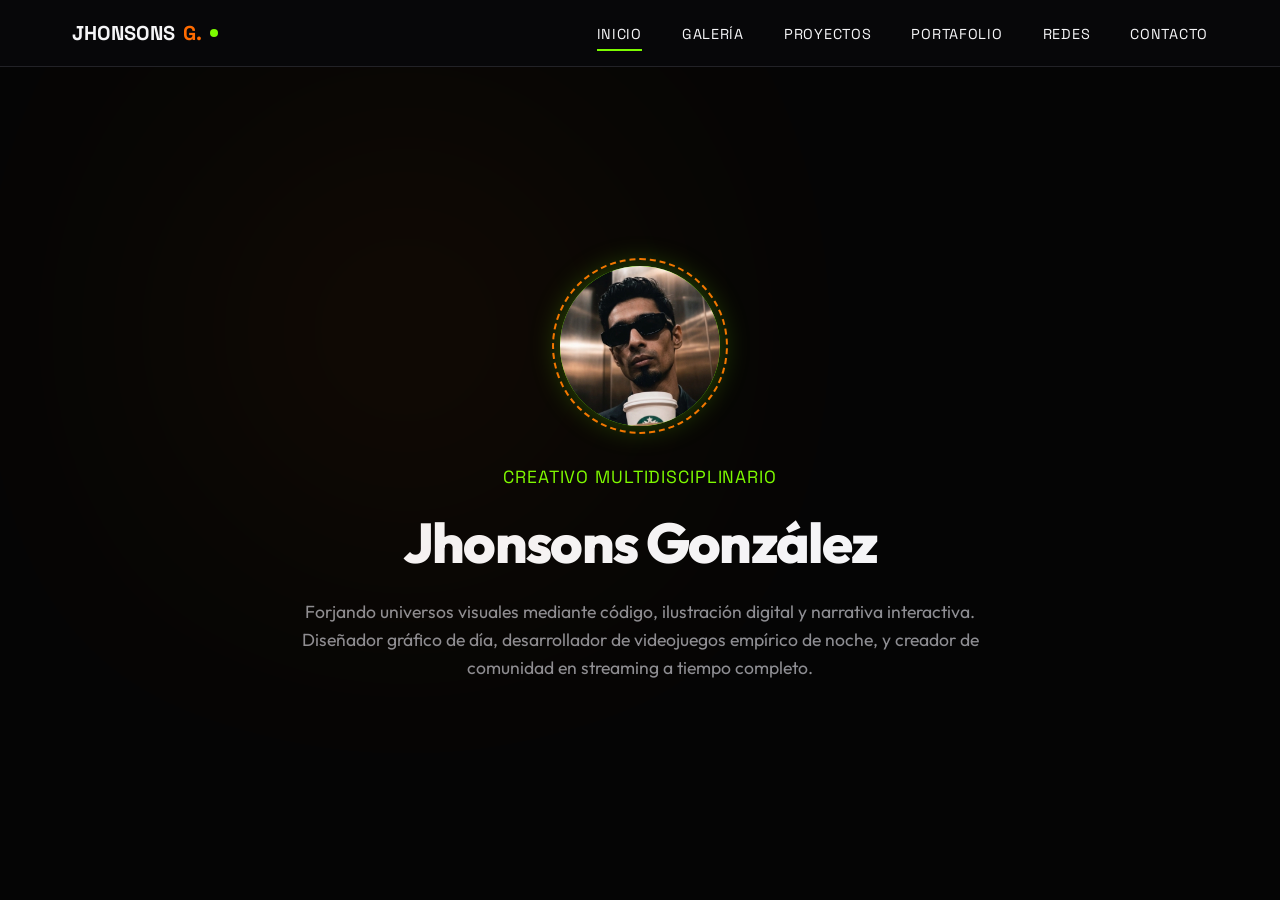
<file: index.html>
<!DOCTYPE html>
<html lang="es">

<head>
    <meta charset="UTF-8">
    <meta name="viewport" content="width=device-width, initial-scale=1.0">
    <title>Jhonsons González | Portafolio Multidisciplinario</title>
    <meta name="description"
        content="Portafolio creativo de Jhonsons González. Diseñador gráfico, ilustrador, streamer y desarrollador.">
    <!-- FontAwesome for Icons -->
    <link rel="stylesheet" href="https://cdnjs.cloudflare.com/ajax/libs/font-awesome/6.4.0/css/all.min.css">
    <!-- Main Stylesheet -->
    <link rel="stylesheet" href="css/style.css">
</head>

<body>

    <!-- NAV BAR -->
    <header>
        <nav class="nav-container">
            <a href="#" class="logo">
                JHONSONS<span>G.</span>
                <span class="logo-dot"></span>
            </a>
            <ul class="nav-links">
                <li><a href="#hero" class="active">Inicio</a></li>
                <li><a href="#galeria">Galería</a></li>
                <li><a href="proyectos.html">Proyectos</a></li>
                <li><a href="portafolio.html">Portafolio</a></li>
                <li><a href="#redes">Redes</a></li>
                <li><a href="#contactos">Contacto</a></li>
            </ul>
            <button class="burger" aria-label="Abrir menú">
                <div class="line1"></div>
                <div class="line2"></div>
                <div class="line3"></div>
            </button>
        </nav>
    </header>

    <!-- SNAP SCROLL CONTAINER -->
    <main class="snap-container">

        <!-- 1. HERO SECTION -->
        <section id="hero" class="snap-section">
            <div class="hero-content">
                <div class="avatar-wrapper">
                    <div class="avatar-border"></div>
                    <div class="avatar-glow"></div>
                    <img class="avatar-img" src="assets/profile_avatar.png" alt="Jhonsons González">
                </div>
                <span class="hero-tagline">Creativo Multidisciplinario</span>
                <h1 class="hero-name">Jhonsons González</h1>
                <p class="hero-desc">
                    Forjando universos visuales mediante código, ilustración digital y narrativa interactiva. Diseñador
                    gráfico de día, desarrollador de videojuegos empírico de noche, y creador de comunidad en streaming
                    a tiempo completo.
                </p>
            </div>
        </section>

        <!-- 2. GALERÍA SECTION (Resumen Creativo) -->
        <section id="galeria" class="snap-section">
            <div class="section-wrapper">
                <h2>Obras <span class="highlight-green">Destacadas</span></h2>
                <div class="gallery-showcase">
                    <!-- Se cargan dinámicamente desde publicaciones.json -->
                </div>
            </div>
        </section>

        <!-- 3. REDES SECTION -->
        <section id="redes" class="snap-section">
            <div class="section-wrapper">
                <h2 style="text-align: center;">Control de <span class="highlight-purple">Transmisión</span></h2>
                <div class="social-panel">
                    <!-- TikTok -->
                    <a href="https://tiktok.com" target="_blank" rel="noopener noreferrer" class="social-card tiktok">
                        <div class="social-icon"><i class="fa-brands fa-tiktok"></i></div>
                        <span class="social-name">TikTok</span>
                        <span class="social-handle">@jhonsons.stream</span>
                    </a>
                    <!-- Instagram -->
                    <a href="https://instagram.com" target="_blank" rel="noopener noreferrer"
                        class="social-card instagram">
                        <div class="social-icon"><i class="fa-brands fa-instagram"></i></div>
                        <span class="social-name">Instagram</span>
                        <span class="social-handle">@jhonsons.design</span>
                    </a>
                    <!-- Twitch -->
                    <a href="https://twitch.tv" target="_blank" rel="noopener noreferrer" class="social-card twitch">
                        <div class="social-icon"><i class="fa-brands fa-twitch"></i></div>
                        <span class="social-name">Twitch</span>
                        <span class="social-handle">@JhonsonsG_Live</span>
                    </a>
                    <!-- Behance -->
                    <a href="https://behance.net" target="_blank" rel="noopener noreferrer" class="social-card behance">
                        <div class="social-icon"><i class="fa-brands fa-behance"></i></div>
                        <span class="social-name">Behance</span>
                        <span class="social-handle">jhonsonsgonzalez</span>
                    </a>
                    <!-- Facebook -->
                    <a href="https://facebook.com" target="_blank" rel="noopener noreferrer"
                        class="social-card facebook">
                        <div class="social-icon"><i class="fa-brands fa-facebook"></i></div>
                        <span class="social-name">Facebook</span>
                        <span class="social-handle">Jhonsons González</span>
                    </a>
                </div>
            </div>
        </section>

        <!-- 4. CONTACTOS SECTION -->
        <section id="contactos" class="snap-section">
            <div class="section-wrapper contact-container">
                <h2 style="text-align: center;">Hablame de tu <span class="highlight-orange">Idea</span></h2>
                <form id="contactForm" class="contact-form">
                    <div class="form-group">
                        <input type="text" id="name" name="name" class="form-input" placeholder=" " required>
                        <label for="name" class="form-label">Nombre completo</label>
                    </div>
                    <div class="form-group">
                        <input type="email" id="email" name="email" class="form-input" placeholder=" " required>
                        <label for="email" class="form-label">Correo electrónico</label>
                    </div>
                    <div class="form-group">
                        <textarea id="message" name="message" class="form-input" rows="2" placeholder=" "
                            required></textarea>
                        <label for="message" class="form-label">Tu mensaje</label>
                    </div>
                    <button type="submit" class="btn-submit">Enviar Transmisión</button>
                    <div class="direct-contact-buttons">
                        <a href="https://wa.me/TUNUMERO" target="_blank" class="btn-direct whatsapp">
                            <i class="fa-brands fa-whatsapp"></i> WhatsApp
                        </a>
                        <a href="https://t.me/TUUSUARIO" target="_blank" class="btn-direct telegram">
                            <i class="fa-brands fa-telegram"></i> Telegram
                        </a>
                    </div>
                </form>
            </div>

            <!-- FOOTER -->
            <footer>
                <p>&copy; 2026 Jhonsons González. Todos los derechos reservados. Diseñado & programado con <span
                        class="highlight-orange">Pasión</span>.</p>
            </footer>
        </section>

    </main>

    <!-- Main JavaScript -->
    <script src="js/main.js"></script>

    <script>
        document.addEventListener('DOMContentLoaded', async () => {
            const galleryShowcase = document.querySelector('.gallery-showcase');
            if (!galleryShowcase) return;

            try {
                let data;
                const localSync = localStorage.getItem('local_sync_publicaciones');
                const isLocal = window.location.hostname === '127.0.0.1' || window.location.hostname === 'localhost' || window.location.protocol === 'file:';
                
                if (isLocal && localSync) {
                    data = JSON.parse(localSync);
                } else {
                    const response = await fetch('data/publicaciones.json');
                    if (!response.ok) throw new Error('Network response was not ok');
                    data = await response.json();
                }
                
                const portafolioCards = data.portafolio || [];
                const proyectosCards = data.proyectos || [];

                // Obtener los 2 últimos de cada categoría (los más recientes)
                const pLen = portafolioCards.length;
                const prLen = proyectosCards.length;
                
                const p1 = pLen > 0 ? portafolioCards[pLen - 1] : null; // El último
                const p2 = pLen > 1 ? portafolioCards[pLen - 2] : null; // El penúltimo
                
                const pr1 = prLen > 0 ? proyectosCards[prLen - 1] : null;
                const pr2 = prLen > 1 ? proyectosCards[prLen - 2] : null;

                // Intercalar: Portafolio, Proyecto, Portafolio, Proyecto
                const itemsToDisplay = [];
                
                if (p1) itemsToDisplay.push({...p1, _type: 'portafolio'});
                if (pr1) itemsToDisplay.push({...pr1, _type: 'proyecto'});
                if (p2) itemsToDisplay.push({...p2, _type: 'portafolio'});
                if (pr2) itemsToDisplay.push({...pr2, _type: 'proyecto'});

                // Limpiamos los elementos estáticos (si los hubiera)
                galleryShowcase.innerHTML = '';

                itemsToDisplay.forEach(card => {
                    const isPortafolio = card._type === 'portafolio';
                    // Extraer una categoría principal de los tags, o usar un default
                    const categoryLabel = card.tags && card.tags.length > 0 ? card.tags[0] : (isPortafolio ? 'Ilustración' : 'Desarrollo');
                    const linkHref = isPortafolio ? 'portafolio.html' : 'proyectos.html';
                    const linkText = isPortafolio ? 'Ver Portafolio' : 'Ver Proyectos';
                    
                    const finalThumbSrc = card.thumbnailSrc || 'assets/art_piece_1.png';

                    const articleHTML = `
                        <article class="gallery-item" style="animation: fadeIn 0.4s ease forwards;">
                            <div class="gallery-img-container">
                                <img src="${finalThumbSrc}" alt="${card.title}" onerror="if (!this.dataset.tried) { this.dataset.tried = '1'; this.src = 'https://raw.githubusercontent.com/NobarDev/NobarDev.github.io/main/' + '${finalThumbSrc}'; }">
                            </div>
                            <div class="gallery-info">
                                <span class="gallery-category">${categoryLabel}</span>
                                <h3 class="gallery-title">${card.title}</h3>
                                <p class="gallery-desc" style="color: var(--text-muted); font-size: 0.9rem; display: -webkit-box; -webkit-line-clamp: 3; -webkit-box-orient: vertical; overflow: hidden;">
                                    ${card.description}
                                </p>
                                <a href="${linkHref}" class="gallery-link">
                                    ${linkText} <i class="fa-solid fa-arrow-right"></i>
                                </a>
                            </div>
                        </article>
                    `;
                    galleryShowcase.insertAdjacentHTML('beforeend', articleHTML);
                });
            } catch (error) {
                console.error("Error cargando obras destacadas:", error);
            }
        });
    </script>
</body>

</html>
</file>
<file: css/style.css>
@import url('https://fonts.googleapis.com/css2?family=Outfit:wght@300;400;600;800&family=Space+Grotesk:wght@400;600;700&display=swap');

/* ==========================================================================
   DESIGN TOKENS & VARIABLES
   ========================================================================== */
:root {
    --bg-black: #050505;
    --bg-card: #0e0e11;
    --bg-card-hover: #15151b;
    --border-color: #222227;

    /* Brand Accents */
    --accent-green: #7cfc00;
    --accent-orange: #ff6b00;
    --accent-purple: #b100ff;
    --accent-tiktok: #fe2c55;
    --accent-instagram: #c13584;
    --accent-twitch: #6441a5;
    --accent-behance: #0057ff;
    --accent-facebook: #1877f2;

    --text-white: #f5f5f7;
    --text-muted: #8e8e93;

    --font-primary: 'Outfit', sans-serif;
    --font-mono: 'Space Grotesk', sans-serif;

    --transition-smooth: all 0.4s cubic-bezier(0.16, 1, 0.3, 1);
    --transition-fast: all 0.2s ease;
}

/* ==========================================================================
   RESET & BASE STYLES
   ========================================================================== */
* {
    margin: 0;
    padding: 0;
    box-sizing: border-box;
}

html {
    scroll-behavior: smooth;
    font-size: 16px;
    background-color: var(--bg-black);
    color: var(--text-white);
    font-family: var(--font-primary);
    overflow-x: hidden;
}

body {
    background-color: var(--bg-black);
    overflow-x: hidden;
}

/* ==========================================================================
   SCROLL SNAPPING CONTAINER
   ========================================================================== */
.snap-container {
    height: 100vh;
    overflow-y: scroll;
    scroll-snap-type: none;
    /* Controlled via JS for precision */
}

.snap-section {
    height: 100vh;
    width: 100%;
    scroll-snap-align: start;
    scroll-snap-stop: always;
    display: flex;
    flex-direction: column;
    justify-content: center;
    align-items: center;
    position: relative;
    padding: 80px 2rem 2rem;
    overflow: hidden;
}

/* Ambient glow backgrounds for sections */
.snap-section::before {
    content: '';
    position: absolute;
    width: 300px;
    height: 300px;
    border-radius: 50%;
    filter: blur(150px);
    opacity: 0.15;
    z-index: 1;
    pointer-events: none;
}

#hero::before {
    background-color: var(--accent-orange);
    top: 20%;
    left: 20%;
}

#galeria::before {
    background-color: var(--accent-green);
    bottom: 10%;
    right: 15%;
}

#redes::before {
    background-color: var(--accent-purple);
    top: 30%;
    right: 25%;
}

#contactos::before {
    background-color: var(--accent-orange);
    bottom: 20%;
    left: 10%;
}

/* ==========================================================================
   TYPOGRAPHY & UTILITIES
   ========================================================================== */
h1,
h2,
h3,
h4 {
    font-family: var(--font-primary);
    font-weight: 800;
    letter-spacing: -0.02em;
}

h2 {
    font-size: 2.5rem;
    margin-bottom: 2rem;
    text-transform: uppercase;
    font-family: var(--font-mono);
    position: relative;
    z-index: 2;
}

.highlight-green {
    color: var(--accent-green);
}

.highlight-orange {
    color: var(--accent-orange);
}

.highlight-purple {
    color: var(--accent-purple);
}

a {
    color: inherit;
    text-decoration: none;
    font-family: var(--font-mono);
    transition: var(--transition-fast);
}

img {
    max-width: 100%;
    height: auto;
    display: block;
}

/* ==========================================================================
   HEADER & NAVBAR
   ========================================================================== */
body > header {
    position: fixed;
    top: 0;
    left: 0;
    width: 100%;
    z-index: 1000;
    background: rgba(8, 8, 10, 0.92);
    backdrop-filter: blur(16px);
    -webkit-backdrop-filter: blur(16px);
    border-bottom: 1px solid var(--border-color);
}

.nav-container {
    max-width: 1200px;
    margin: 0 auto;
    padding: 1.25rem 2rem;
    display: flex;
    justify-content: space-between;
    align-items: center;
}

.logo {
    font-size: 1.25rem;
    font-weight: 800;
    font-family: var(--font-mono);
    display: flex;
    align-items: center;
    gap: 0.5rem;
}

.logo span {
    color: var(--accent-orange);
}

.logo-dot {
    width: 8px;
    height: 8px;
    background-color: var(--accent-green);
    border-radius: 50%;
    display: inline-block;
}

.nav-links {
    display: flex;
    gap: 2.5rem;
    list-style: none;
}

.nav-links a {
    font-size: 0.9rem;
    text-transform: uppercase;
    letter-spacing: 0.05em;
    position: relative;
    padding: 0.5rem 0;
}

.nav-links a::after {
    content: '';
    position: absolute;
    bottom: 0;
    left: 0;
    width: 0;
    height: 2px;
    background-color: var(--accent-green);
    transition: var(--transition-smooth);
}

.nav-links a.active::after,
.nav-links a:hover::after {
    width: 100%;
}

.nav-links li:nth-child(2) a::after {
    background-color: var(--accent-orange);
}

.nav-links li:nth-child(3) a::after {
    background-color: var(--accent-purple);
}

.nav-links li:nth-child(4) a::after {
    background-color: var(--accent-green);
}

.nav-links li:nth-child(5) a::after {
    background-color: var(--accent-orange);
}

/* Burger Menu */
.burger {
    display: none;
    cursor: pointer;
    background: none;
    border: none;
    z-index: 1100;
}

.burger div {
    width: 25px;
    height: 2px;
    background-color: var(--text-white);
    margin: 5px;
    transition: var(--transition-smooth);
}

/* ==========================================================================
   HERO SECTION
   ========================================================================== */
#hero {
    display: flex;
    justify-content: center;
    align-items: center;
    text-align: center;
    z-index: 2;
}

.hero-content {
    max-width: 700px;
    display: flex;
    flex-direction: column;
    align-items: center;
    gap: 1.5rem;
}

.avatar-wrapper {
    position: relative;
    width: 160px;
    height: 160px;
    margin-bottom: 1rem;
}

.avatar-border {
    position: absolute;
    top: -8px;
    left: -8px;
    right: -8px;
    bottom: -8px;
    border: 2px dashed var(--accent-orange);
    border-radius: 50%;
    animation: rotateGear 20s linear infinite;
}

.avatar-glow {
    position: absolute;
    top: 0;
    left: 0;
    width: 100%;
    height: 100%;
    border-radius: 50%;
    box-shadow: 0 0 30px rgba(124, 252, 0, 0.3);
    border: 3px solid var(--accent-green);
    z-index: 1;
}

.avatar-img {
    width: 100%;
    height: 100%;
    border-radius: 50%;
    object-fit: cover;
    z-index: 2;
    position: relative;
    background-color: var(--bg-card);
}

.hero-name {
    font-size: 3.5rem;
    font-weight: 800;
    line-height: 1.1;
    letter-spacing: -0.03em;
    font-family: var(--font-primary);
}

.hero-tagline {
    font-family: var(--font-mono);
    color: var(--accent-green);
    font-size: 1.1rem;
    letter-spacing: 0.05em;
    text-transform: uppercase;
}

.hero-desc {
    color: var(--text-muted);
    font-size: 1.1rem;
    line-height: 1.6;
}

/* ==========================================================================
   GALERIA SECTION (Home Overview)
   ========================================================================== */
.section-wrapper {
    width: 100%;
    max-width: 1200px;
    margin: 0 auto;
    z-index: 2;
}

.gallery-showcase {
    display: grid;
    grid-template-columns: repeat(4, 1fr);
    gap: 1.25rem;
    margin-top: 1rem;
}

.gallery-item {
    background: var(--bg-card);
    border: 1px solid var(--border-color);
    border-radius: 12px;
    overflow: hidden;
    transition: var(--transition-smooth);
    position: relative;
}

.gallery-item::after {
    content: '';
    position: absolute;
    top: 0;
    left: 0;
    width: 100%;
    height: 100%;
    border: 1px solid transparent;
    border-radius: 12px;
    transition: var(--transition-smooth);
    pointer-events: none;
}

.gallery-item:hover {
    transform: translateY(-8px);
    background: var(--bg-card-hover);
}

.gallery-item:hover::after {
    border-color: var(--accent-green);
}

.gallery-img-container {
    height: 130px;
    overflow: hidden;
    position: relative;
}

.gallery-img-container img {
    width: 100%;
    height: 100%;
    object-fit: cover;
    transition: var(--transition-smooth);
}

.gallery-item:hover .gallery-img-container img {
    transform: scale(1.05);
}

.gallery-info {
    padding: 1rem;
}

.gallery-category {
    font-family: var(--font-mono);
    font-size: 0.8rem;
    color: var(--accent-orange);
    text-transform: uppercase;
    margin-bottom: 0.5rem;
}

.gallery-title {
    font-size: 1.25rem;
    margin-bottom: 0.5rem;
}

.gallery-link {
    display: inline-flex;
    align-items: center;
    gap: 0.5rem;
    margin-top: 1rem;
    color: var(--accent-green);
    font-size: 0.9rem;
    font-weight: 600;
}

/* ==========================================================================
   REDES SECTION (Control Panel Style)
   ========================================================================== */
.social-panel {
    display: grid;
    grid-template-columns: repeat(auto-fit, minmax(220px, 1fr));
    gap: 1.5rem;
    margin-top: 2rem;
}

.social-card {
    background: var(--bg-card);
    border: 1px solid var(--border-color);
    padding: 2rem;
    border-radius: 12px;
    text-align: center;
    transition: var(--transition-smooth);
    display: flex;
    flex-direction: column;
    align-items: center;
    gap: 1rem;
}

.social-icon {
    width: 48px;
    height: 48px;
    display: flex;
    align-items: center;
    justify-content: center;
    border-radius: 50%;
    background: rgba(255, 255, 255, 0.03);
    font-size: 1.5rem;
    transition: var(--transition-smooth);
}

.social-card:hover {
    transform: translateY(-5px);
    background: var(--bg-card-hover);
}

/* Unique hover styles for networks */
.social-card.tiktok:hover {
    border-color: var(--accent-tiktok);
}

.social-card.tiktok:hover .social-icon {
    background: rgba(255, 107, 0, 0.1);
    color: var(--accent-tiktok);
}

.social-card.instagram:hover {
    border-color: var(--accent-instagram);
}

.social-card.instagram:hover .social-icon {
    background: rgba(177, 0, 255, 0.1);
    color: var(--accent-instagram);
}

.social-card.twitch:hover {
    border-color: var(--accent-twitch);
}

.social-card.twitch:hover .social-icon {
    background: rgba(177, 0, 255, 0.1);
    color: var(--accent-twitch);
}

.social-card.behance:hover {
    border-color: var(--accent-behance);
}

.social-card.behance:hover .social-icon {
    background: rgba(124, 252, 0, 0.1);
    color: var(--accent-behance);
}

.social-card.facebook:hover {
    border-color: var(--accent-facebook);
}

.social-card.facebook:hover .social-icon {
    background: rgba(255, 107, 0, 0.1);
    color: var(--accent-facebook);
}

.social-name {
    font-size: 1.1rem;
    font-weight: 600;
}

.social-handle {
    font-family: var(--font-mono);
    color: var(--text-muted);
    font-size: 0.85rem;
}

/* ==========================================================================
   CONTACTOS SECTION
   ========================================================================== */
.contact-container {
    max-width: 480px;
    margin: 0 auto;
    width: 100%;
}

.contact-form {
    display: flex;
    flex-direction: column;
    gap: 1.5rem;
    background: var(--bg-card);
    border: 1px solid var(--border-color);
    padding: 2.5rem;
    border-radius: 16px;
    position: relative;
}

.form-group {
    position: relative;
}

.form-input {
    width: 100%;
    padding: 1rem;
    background: rgba(0, 0, 0, 0.3);
    border: 1px solid var(--border-color);
    border-radius: 8px;
    color: var(--text-white);
    font-family: var(--font-primary);
    font-size: 1rem;
    transition: var(--transition-smooth);
}

.form-input:focus {
    outline: none;
    border-color: var(--accent-orange);
    box-shadow: 0 0 15px rgba(255, 107, 0, 0.15);
}

.form-label {
    position: absolute;
    left: 1rem;
    top: 1rem;
    color: var(--text-muted);
    transition: var(--transition-smooth);
    pointer-events: none;
    font-size: 1rem;
}

.form-input:focus~.form-label,
.form-input:not(:placeholder-shown)~.form-label {
    top: -0.6rem;
    left: 0.75rem;
    font-size: 0.75rem;
    background-color: var(--bg-card);
    padding: 0 0.5rem;
    color: var(--accent-orange);
}

.btn-submit {
    background: transparent;
    border: 2px solid var(--accent-green);
    color: var(--text-white);
    padding: 1rem 2rem;
    border-radius: 8px;
    font-family: var(--font-mono);
    font-size: 1rem;
    font-weight: 700;
    cursor: pointer;
    text-transform: uppercase;
    letter-spacing: 0.05em;
    transition: var(--transition-smooth);
    overflow: hidden;
    position: relative;
    z-index: 1;
}

.btn-submit::before {
    content: '';
    position: absolute;
    top: 0;
    left: 0;
    width: 0%;
    height: 100%;
    background-color: var(--accent-green);
    transition: var(--transition-smooth);
    z-index: -1;
}

.btn-submit:hover {
    color: var(--bg-black);
}

.btn-submit:hover::before {
    width: 100%;
}

.direct-contact-buttons {
    display: flex;
    gap: 1rem;
    justify-content: center;
    margin-top: 0.5rem;
}

.btn-direct {
    flex: 1;
    display: flex;
    align-items: center;
    justify-content: center;
    gap: 0.5rem;
    padding: 0.75rem 1rem;
    border-radius: 8px;
    font-family: var(--font-mono);
    font-size: 0.85rem;
    font-weight: 700;
    text-transform: uppercase;
    transition: var(--transition-smooth);
    border: 1px solid var(--border-color);
    background: rgba(255, 255, 255, 0.02);
}

.btn-direct.whatsapp {
    border-color: var(--accent-green);
    color: var(--accent-green);
}

.btn-direct.whatsapp:hover {
    background: rgba(124, 252, 0, 0.1);
    box-shadow: 0 0 15px rgba(124, 252, 0, 0.2);
}

.btn-direct.telegram {
    border-color: rgba(0, 204, 255);
    color: rgba(0, 204, 255);
}

.btn-direct.telegram:hover {
    background: rgba(0, 204, 255, 0.1);
    box-shadow: 0 0 15px rgba(0, 204, 255, 0.2);
}

/* ==========================================================================
   SUBPAGES: PROYECTOS & PORTAFOLIO COMMON
   ========================================================================== */
.subpage-container {
    max-width: 1200px;
    margin: 0 auto;
    padding: 120px 2rem 5rem;
}

.subpage-header {
    text-align: center;
    margin-bottom: 2.5rem;
}

.subpage-title {
    font-size: 3.5rem;
    margin-bottom: 1rem;
    text-transform: uppercase;
    font-family: var(--font-mono);
}

.subpage-subtitle {
    color: var(--text-muted);
    font-size: 1.1rem;
    max-width: 600px;
    margin: 0 auto;
    margin-bottom: 2rem;
}

/* Filters UI */
.filter-tabs {
    display: flex;
    justify-content: center;
    gap: 1rem;
    margin-bottom: 3rem;
    list-style: none;
}

.filter-btn {
    background: transparent;
    border: 1px solid var(--border-color);
    padding: 0.6rem 1.5rem;
    border-radius: 30px;
    color: var(--text-muted);
    font-family: var(--font-mono);
    font-size: 0.85rem;
    cursor: pointer;
    text-transform: uppercase;
    transition: var(--transition-smooth);
}

.filter-btn.active,
.filter-btn:hover {
    border-color: var(--accent-orange);
    color: var(--text-white);
    background: rgba(255, 107, 0, 0.05);
}

/* Proyectos Page Grid — 4 columnas, tarjetas verticales */
.projects-grid {
    display: grid;
    grid-template-columns: repeat(4, 1fr);
    gap: 1.5rem;
}

.project-card {
    background: var(--bg-card);
    border: 1px solid var(--border-color);
    border-radius: 16px;
    overflow: hidden;
    transition: var(--transition-smooth);
    display: flex;
    flex-direction: column;
}

.project-card:hover {
    border-color: var(--accent-purple);
    box-shadow: 0 8px 32px rgba(177, 0, 255, 0.15);
    transform: translateY(-6px);
}

.project-thumbnail {
    height: 160px;
    overflow: hidden;
    flex-shrink: 0;
}

.project-thumbnail img {
    width: 100%;
    height: 100%;
    object-fit: cover;
    transition: var(--transition-smooth);
}

.project-card:hover .project-thumbnail img {
    transform: scale(1.05);
}

.project-details {
    padding: 1.25rem;
    display: flex;
    flex-direction: column;
    flex: 1;
}

.project-meta {
    display: flex;
    gap: 0.75rem;
    margin-bottom: 0.75rem;
    align-items: center;
}

.project-badge {
    font-family: var(--font-mono);
    font-size: 0.7rem;
    padding: 0.25rem 0.75rem;
    border-radius: 20px;
    text-transform: uppercase;
    font-weight: 700;
}

.badge-web {
    background: rgba(124, 252, 0, 0.1);
    color: var(--accent-green);
    border: 1px solid rgba(124, 252, 0, 0.25);
}

.badge-game {
    background: rgba(255, 107, 0, 0.1);
    color: var(--accent-orange);
    border: 1px solid rgba(255, 107, 0, 0.25);
}

.badge-design {
    background: rgba(177, 0, 255, 0.1);
    color: var(--accent-purple);
    border: 1px solid rgba(177, 0, 255, 0.25);
}

.project-title {
    font-size: 1.6rem;
    margin-bottom: 0.6rem;
}

.project-description {
    color: var(--text-muted);
    font-size: 0.95rem;
    line-height: 1.6;
    margin-bottom: 1.5rem;
    display: -webkit-box;
    -webkit-line-clamp: 3;
    -webkit-box-orient: vertical;
    overflow: hidden;
    text-overflow: ellipsis;
}

.project-links {
    display: flex;
    gap: 1.5rem;
}

.project-link {
    font-size: 0.85rem;
    font-weight: 700;
    text-transform: uppercase;
    display: flex;
    align-items: center;
    gap: 0.4rem;
    transition: var(--transition-fast);
}

.project-link.highlight-green { color: var(--accent-green); }
.project-link.highlight-orange { color: var(--accent-orange); }
.project-link.highlight-purple { color: var(--accent-purple); }
.project-link:hover { opacity: 0.75; }

/* Portafolio Page Grid — Horizontal (3 columnas) */
.behance-grid {
    display: grid;
    grid-template-columns: repeat(3, 1fr);
    gap: 2rem;
    align-items: stretch;
}

.behance-card {
    background: var(--bg-card);
    border: 1px solid var(--border-color);
    border-radius: 16px;
    overflow: hidden;
    transition: var(--transition-smooth);
    display: flex;
    flex-direction: column;
}

.behance-card:hover {
    border-color: var(--accent-green);
    box-shadow: 0 12px 32px rgba(124, 252, 0, 0.1);
    transform: translateY(-6px);
}

.behance-media {
    width: 100%;
    height: 220px;
    max-height: 35vh;
    overflow: hidden;
    flex-shrink: 0;
}

.behance-media img {
    width: 100%;
    height: 100%;
    object-fit: cover;
    transition: var(--transition-smooth);
}

.behance-card:hover .behance-media img {
    transform: scale(1.05);
}

.behance-info {
    padding: 1.25rem;
    display: flex;
    flex-direction: column;
    gap: 0.85rem;
    border-top: 1px solid var(--border-color);
    flex: 1;
}

.behance-meta {
    max-width: 100%;
}

.behance-tags {
    display: flex;
    gap: 0.4rem;
    margin-bottom: 0.5rem;
    flex-wrap: wrap;
}

.behance-tag {
    font-family: var(--font-mono);
    font-size: 0.7rem;
    color: var(--text-muted);
    background: rgba(255, 255, 255, 0.05);
    padding: 0.2rem 0.6rem;
    border-radius: 4px;
}

.behance-title {
    font-size: 1.25rem;
    margin-bottom: 0.5rem;
    line-height: 1.3;
}

.behance-description {
    color: var(--text-muted);
    line-height: 1.6;
    font-size: 0.9rem;
    display: -webkit-box;
    -webkit-line-clamp: 3;
    -webkit-box-orient: vertical;
    overflow: hidden;
    text-overflow: ellipsis;
}

.behance-btn {
    display: inline-block;
    border: 1px solid var(--accent-green);
    padding: 0.6rem 1.25rem;
    border-radius: 8px;
    color: var(--accent-green);
    font-family: var(--font-mono);
    font-size: 0.8rem;
    text-transform: uppercase;
    font-weight: 700;
    transition: var(--transition-smooth);
    text-align: center;
    align-self: flex-start;
    margin-top: auto;
}

.behance-btn:hover {
    background: var(--accent-green);
    color: var(--bg-black);
}

/* ==========================================================================
   FOOTER
   ========================================================================== */
footer {
    border-top: 1px solid var(--border-color);
    background: #050505;
    padding: 2.5rem 2rem;
    text-align: center;
    font-family: var(--font-mono);
    font-size: 0.85rem;
    color: var(--text-muted);
}

/* ==========================================================================
   KEYFRAME ANIMATIONS
   ========================================================================== */
@keyframes rotateGear {
    from {
        transform: rotate(0deg);
    }

    to {
        transform: rotate(360deg);
    }
}

/* ==========================================================================
   RESPONSIVE MEDIA QUERIES
   ========================================================================== */
@media (max-width: 900px) {
    /* Mobile natural scroll overrides */
    body {
        overflow-y: auto;
    }

    .snap-container {
        height: auto;
        overflow-y: visible;
    }

    .snap-section {
        height: auto;
        min-height: 100vh;
        padding: 90px 1.5rem 3rem;
        overflow: visible;
    }

    .nav-links {
        display: none;
    }

    .burger {
        display: block;
    }

    /* Mobile Menu Open State */
    .nav-links.nav-active {
        display: flex;
        flex-direction: column;
        justify-content: center;
        align-items: center;
        position: fixed;
        right: 0;
        top: 0;
        height: 100vh;
        width: 100%;
        background-color: rgba(5, 5, 5, 0.98);
        z-index: 1050;
        gap: 3rem;
        animation: fadeIn 0.3s ease forwards;
    }

    .nav-links.nav-active a {
        font-size: 1.5rem;
    }

    .burger-toggle .line1 {
        transform: rotate(-45deg) translate(-5px, 6px);
    }

    .burger-toggle .line2 {
        opacity: 0;
    }

    .burger-toggle .line3 {
        transform: rotate(45deg) translate(-5px, -6px);
    }

    .hero-name {
        font-size: 2.5rem;
    }

    .behance-info {
        flex-direction: column;
        padding: 2rem;
    }

    .behance-grid {
        grid-template-columns: repeat(2, 1fr);
    }

    .behance-info {
        flex-direction: column;
        padding: 1.25rem;
    }

    .behance-meta {
        max-width: 100%;
    }

    /* Project cards: 2 columnas en tablet */
    .projects-grid {
        grid-template-columns: repeat(2, 1fr);
    }

    .project-thumbnail {
        height: 160px;
    }

    .project-details {
        padding: 1.25rem;
    }

    .gallery-showcase {
        grid-template-columns: repeat(2, 1fr);
        gap: 1rem;
    }

    #contactos {
        height: auto;
        min-height: 100vh;
        overflow: visible;
        padding-top: 90px;
        padding-bottom: 0;
    }
}

@media (max-width: 500px) {
    .gallery-showcase {
        grid-template-columns: 1fr;
        gap: 0.75rem;
    }

    .gallery-item .gallery-desc {
        display: none;
    }

    .behance-grid {
        grid-template-columns: 1fr;
    }
}

#contactos {
    height: 100vh;
    min-height: 100vh;
    overflow: hidden;
    justify-content: space-between;
    padding-top: 75px;
    padding-bottom: 0;
}

#contactos .contact-container {
    margin-top: auto;
    margin-bottom: auto;
    max-width: 440px;
}

#contactos h2 {
    font-size: 1.8rem;
    margin-bottom: 1rem;
}

#contactos .contact-form {
    padding: 1.5rem;
    gap: 1rem;
}

#contactos .form-input {
    padding: 0.75rem;
}

#contactos .form-label {
    top: 0.75rem;
}

#contactos .form-input:focus~.form-label,
#contactos .form-input:not(:placeholder-shown)~.form-label {
    top: -0.6rem;
}

#contactos .btn-submit {
    padding: 0.75rem 1.5rem;
}

#contactos footer {
    width: 100%;
    margin-top: auto;
    padding: 1.5rem 1rem;
}

@keyframes fadeIn {
    from {
        opacity: 0;
        transform: translateY(-10px);
    }

    to {
        opacity: 1;
        transform: translateY(0);
    }
}

/* ==========================================================================
   CUSTOM PDF & MEDIA LIGHTBOX VIEWER
   ========================================================================== */
.pdf-modal-overlay {
    position: fixed;
    inset: 0;
    z-index: 100000;
    background: rgba(5, 5, 8, 0.88);
    backdrop-filter: blur(14px);
    -webkit-backdrop-filter: blur(14px);
    display: flex;
    align-items: center;
    justify-content: center;
    opacity: 0;
    pointer-events: none;
    transition: opacity 0.35s cubic-bezier(0.16, 1, 0.3, 1);
    padding: 1.5rem;
}

.pdf-modal-overlay.active {
    opacity: 1;
    pointer-events: auto;
}

.pdf-modal-wrapper {
    display: flex;
    width: 100%;
    max-width: 1280px;
    height: 88vh;
    gap: 1.25rem;
    align-items: stretch;
    position: relative;
}

/* Central Viewport Container */
.pdf-viewport-container {
    flex: 1;
    height: 100%;
    background: rgba(12, 13, 18, 0.95);
    border: 1px solid var(--border-color);
    border-radius: 16px;
    position: relative;
    overflow: hidden;
    box-shadow: 0 20px 60px rgba(0, 0, 0, 0.8);
    display: flex;
    flex-direction: column;
}

/* Left-side scrollbar layout */
.pdf-scroll-area {
    width: 100%;
    height: 100%;
    overflow-y: auto;
    overflow-x: auto;
    direction: rtl; /* Places scrollbar on the left side */
    padding: 0;
    scroll-behavior: smooth;
    scroll-snap-type: y mandatory;
}

/* Custom scrollbar for left side */
.pdf-scroll-area::-webkit-scrollbar {
    width: 8px;
    height: 8px;
}

.pdf-scroll-area::-webkit-scrollbar-track {
    background: rgba(255, 255, 255, 0.03);
    border-radius: 4px;
}

.pdf-scroll-area::-webkit-scrollbar-thumb {
    background: var(--accent-green);
    border-radius: 4px;
    box-shadow: 0 0 10px rgba(0, 255, 136, 0.4);
}

.pdf-canvas-wrapper {
    direction: ltr; /* Restores text/canvas orientation */
    display: flex;
    flex-direction: column;
    align-items: center;
    gap: 0;
    width: 100%;
    padding: 0;
    transform-origin: center top;
    transition: transform 0.15s ease-out;
}

.pdf-page-container {
    flex: 0 0 100%;
    width: 100%;
    display: flex;
    justify-content: center;
    align-items: center;
    scroll-snap-align: center;
    scroll-snap-stop: always;
    padding: 1.5rem;
    box-sizing: border-box;
}

.pdf-canvas-wrapper canvas,
.pdf-canvas-wrapper img {
    max-width: 100%;
    max-height: 100%;
    width: auto;
    height: auto;
    display: block;
    box-shadow: 0 12px 35px rgba(0, 0, 0, 0.6);
    border-radius: 8px;
    border: 1px solid rgba(255, 255, 255, 0.08);
    background: #ffffff;
}

.pdf-scroll-area.zoomed-mode {
    cursor: grab !important;
    user-select: none;
    scroll-snap-type: none;
}

.pdf-scroll-area.zoomed-mode.grabbing {
    cursor: grabbing !important;
}

/* Right Toolbar Panel */
.pdf-toolbar-panel {
    width: 72px;
    height: 100%;
    background: var(--bg-card);
    border: 1px solid var(--border-color);
    border-radius: 16px;
    display: flex;
    flex-direction: column;
    align-items: center;
    justify-content: space-between;
    padding: 1.25rem 0.5rem;
    box-shadow: 0 10px 30px rgba(0, 0, 0, 0.5);
    z-index: 10;
    position: relative;
}

.pdf-toolbar-group {
    display: flex;
    flex-direction: column;
    align-items: center;
    gap: 0.85rem;
    width: 100%;
}

.pdf-btn {
    width: 48px;
    height: 48px;
    border-radius: 12px;
    background: rgba(255, 255, 255, 0.04);
    border: 1px solid var(--border-color);
    color: var(--text-white);
    font-size: 1.15rem;
    display: flex;
    align-items: center;
    justify-content: center;
    cursor: pointer;
    transition: var(--transition-fast);
    position: relative;
}

.pdf-btn:hover:not(:disabled) {
    background: rgba(0, 255, 136, 0.15);
    border-color: var(--accent-green);
    color: var(--accent-green);
    transform: translateY(-2px);
    box-shadow: 0 0 15px rgba(0, 255, 136, 0.25);
}

.pdf-btn.active {
    background: var(--accent-green);
    color: var(--bg-black);
    border-color: var(--accent-green);
    box-shadow: 0 0 20px rgba(0, 255, 136, 0.5);
}

.pdf-btn:disabled {
    opacity: 0.35;
    cursor: not-allowed;
    transform: none !important;
    background: rgba(255, 255, 255, 0.02);
    border-color: transparent;
    color: var(--text-muted);
}

.pdf-page-num {
    font-family: var(--font-mono);
    font-size: 0.75rem;
    color: var(--text-muted);
    text-align: center;
    padding: 0.25rem;
    background: rgba(255, 255, 255, 0.03);
    border-radius: 6px;
    border: 1px solid var(--border-color);
    width: 100%;
}

/* Zoom Popover Slider */
.pdf-zoom-popover {
    position: absolute;
    right: 84px;
    top: 1.25rem;
    background: var(--bg-card);
    border: 1px solid var(--border-color);
    border-radius: 14px;
    padding: 1rem;
    display: flex;
    flex-direction: column;
    align-items: center;
    gap: 0.6rem;
    box-shadow: 0 15px 35px rgba(0, 0, 0, 0.8);
    opacity: 0;
    visibility: hidden;
    transform: translateX(12px);
    transition: all 0.25s cubic-bezier(0.16, 1, 0.3, 1);
    width: 200px;
    z-index: 25;
}

.pdf-zoom-popover.active {
    opacity: 1;
    visibility: visible;
    transform: translateX(0);
}

.pdf-zoom-title {
    font-size: 0.8rem;
    font-weight: 600;
    color: var(--text-muted);
    display: flex;
    justify-content: space-between;
    width: 100%;
}

.pdf-zoom-val {
    color: var(--accent-green);
    font-family: var(--font-mono);
}

.pdf-zoom-slider {
    width: 100%;
    accent-color: var(--accent-green);
    cursor: pointer;
}

/* Share Popover Menu */
.pdf-share-popover {
    position: absolute;
    right: 84px;
    bottom: 5.5rem;
    background: var(--bg-card);
    border: 1px solid var(--border-color);
    border-radius: 14px;
    padding: 0.85rem;
    display: flex;
    gap: 0.6rem;
    box-shadow: 0 15px 35px rgba(0, 0, 0, 0.8);
    opacity: 0;
    visibility: hidden;
    transform: translateX(12px);
    transition: all 0.25s cubic-bezier(0.16, 1, 0.3, 1);
    z-index: 25;
}

.pdf-share-popover.active {
    opacity: 1;
    visibility: visible;
    transform: translateX(0);
}

.pdf-share-item {
    width: 40px;
    height: 40px;
    border-radius: 10px;
    display: flex;
    align-items: center;
    justify-content: center;
    color: #ffffff;
    font-size: 1.1rem;
    text-decoration: none;
    transition: var(--transition-fast);
}

.pdf-share-item.wa { background: #25D366; }
.pdf-share-item.tw { background: #000000; border: 1px solid #333; }
.pdf-share-item.fb { background: #1877F2; }
.pdf-share-item.ig { background: linear-gradient(45deg, #f09433 0%, #e6683c 25%, #dc2743 50%, #cc2366 75%, #bc1888 100%); }

.pdf-share-item:hover {
    transform: translateY(-3px) scale(1.05);
    box-shadow: 0 5px 15px rgba(0, 0, 0, 0.4);
}

@media (max-width: 768px) {
    .pdf-modal-wrapper {
        flex-direction: column-reverse;
        height: 94vh;
        gap: 0.75rem;
    }
    
    .pdf-toolbar-panel {
        width: 100%;
        height: 60px;
        flex-direction: row;
        padding: 0.5rem 1rem;
    }

    .pdf-toolbar-group {
        flex-direction: row;
    }

    .pdf-zoom-popover {
        right: auto;
        left: 1rem;
        top: -120px;
        transform: translateY(10px);
    }
    
    .pdf-zoom-popover.active {
        transform: translateY(0);
    }

    .pdf-share-popover {
        right: 1rem;
        bottom: 70px;
        transform: translateY(10px);
    }

    .pdf-share-popover.active {
        transform: translateY(0);
    }
}
</file>
